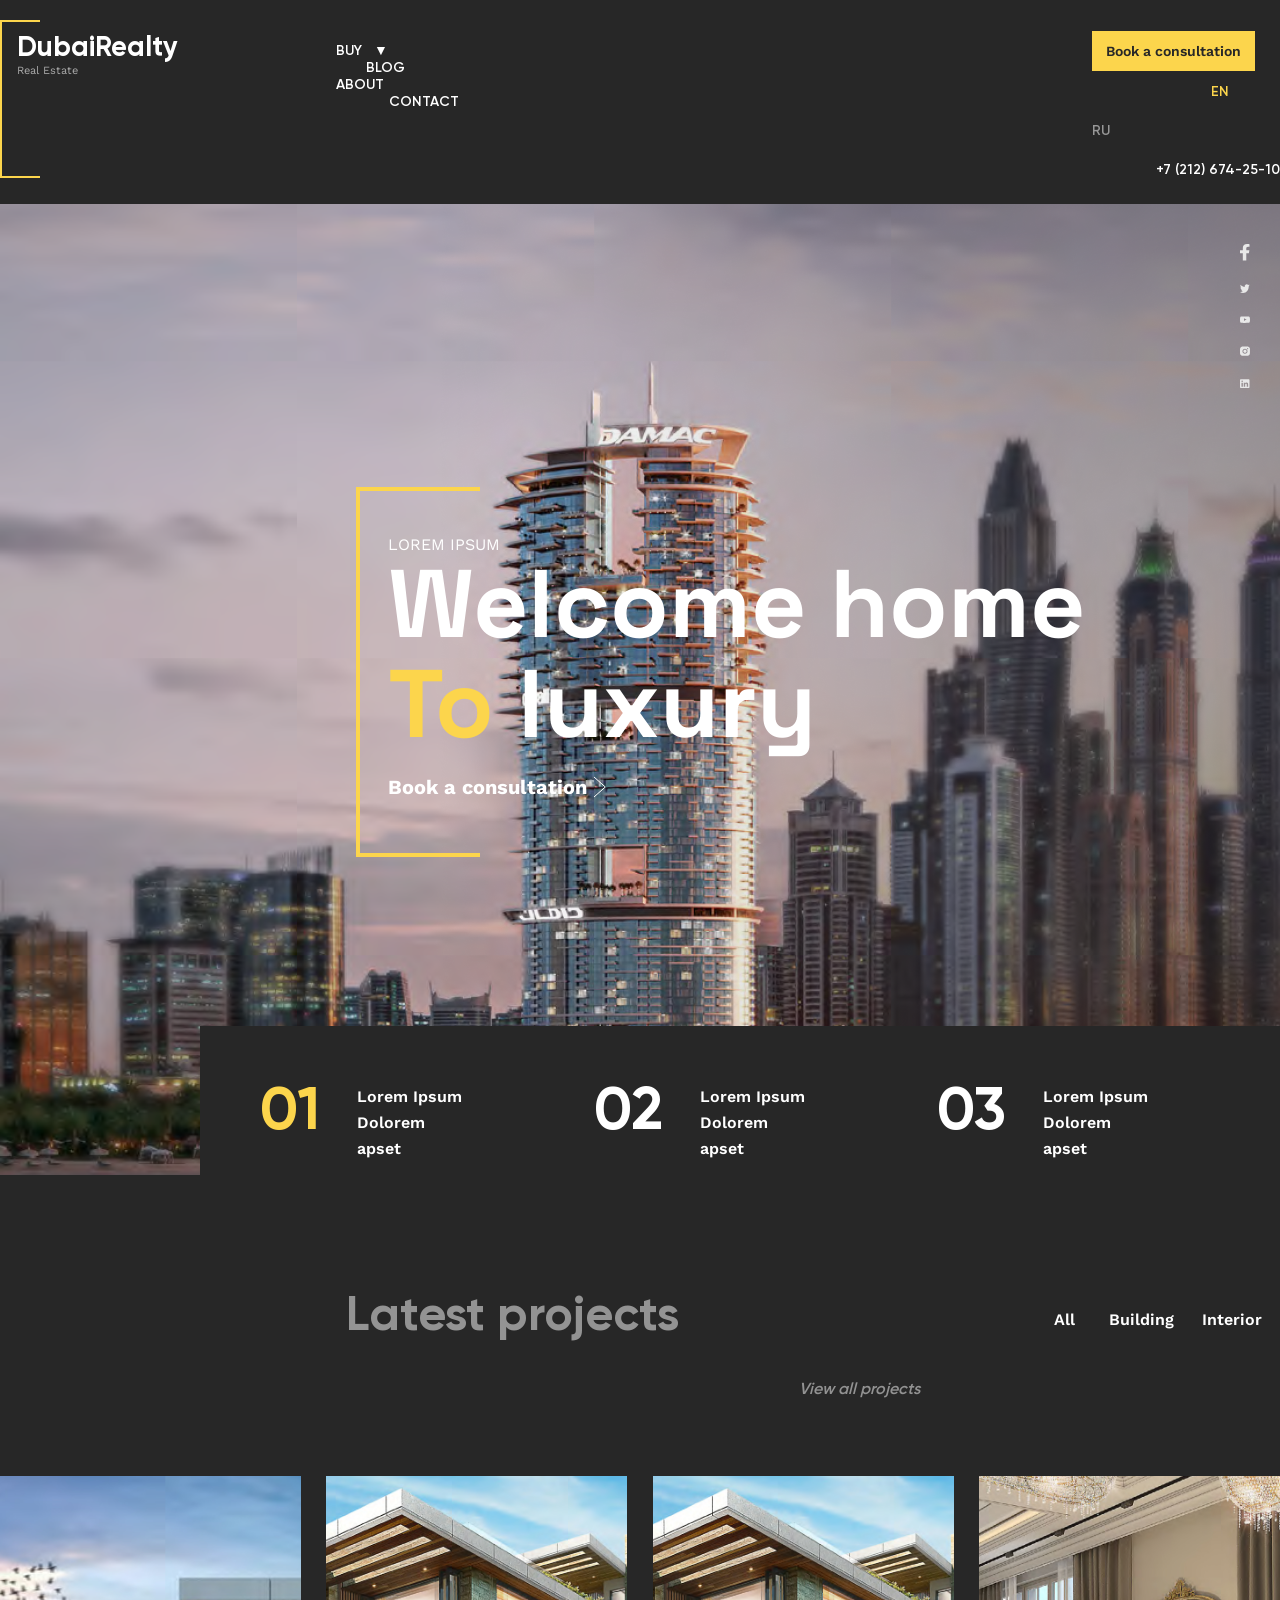
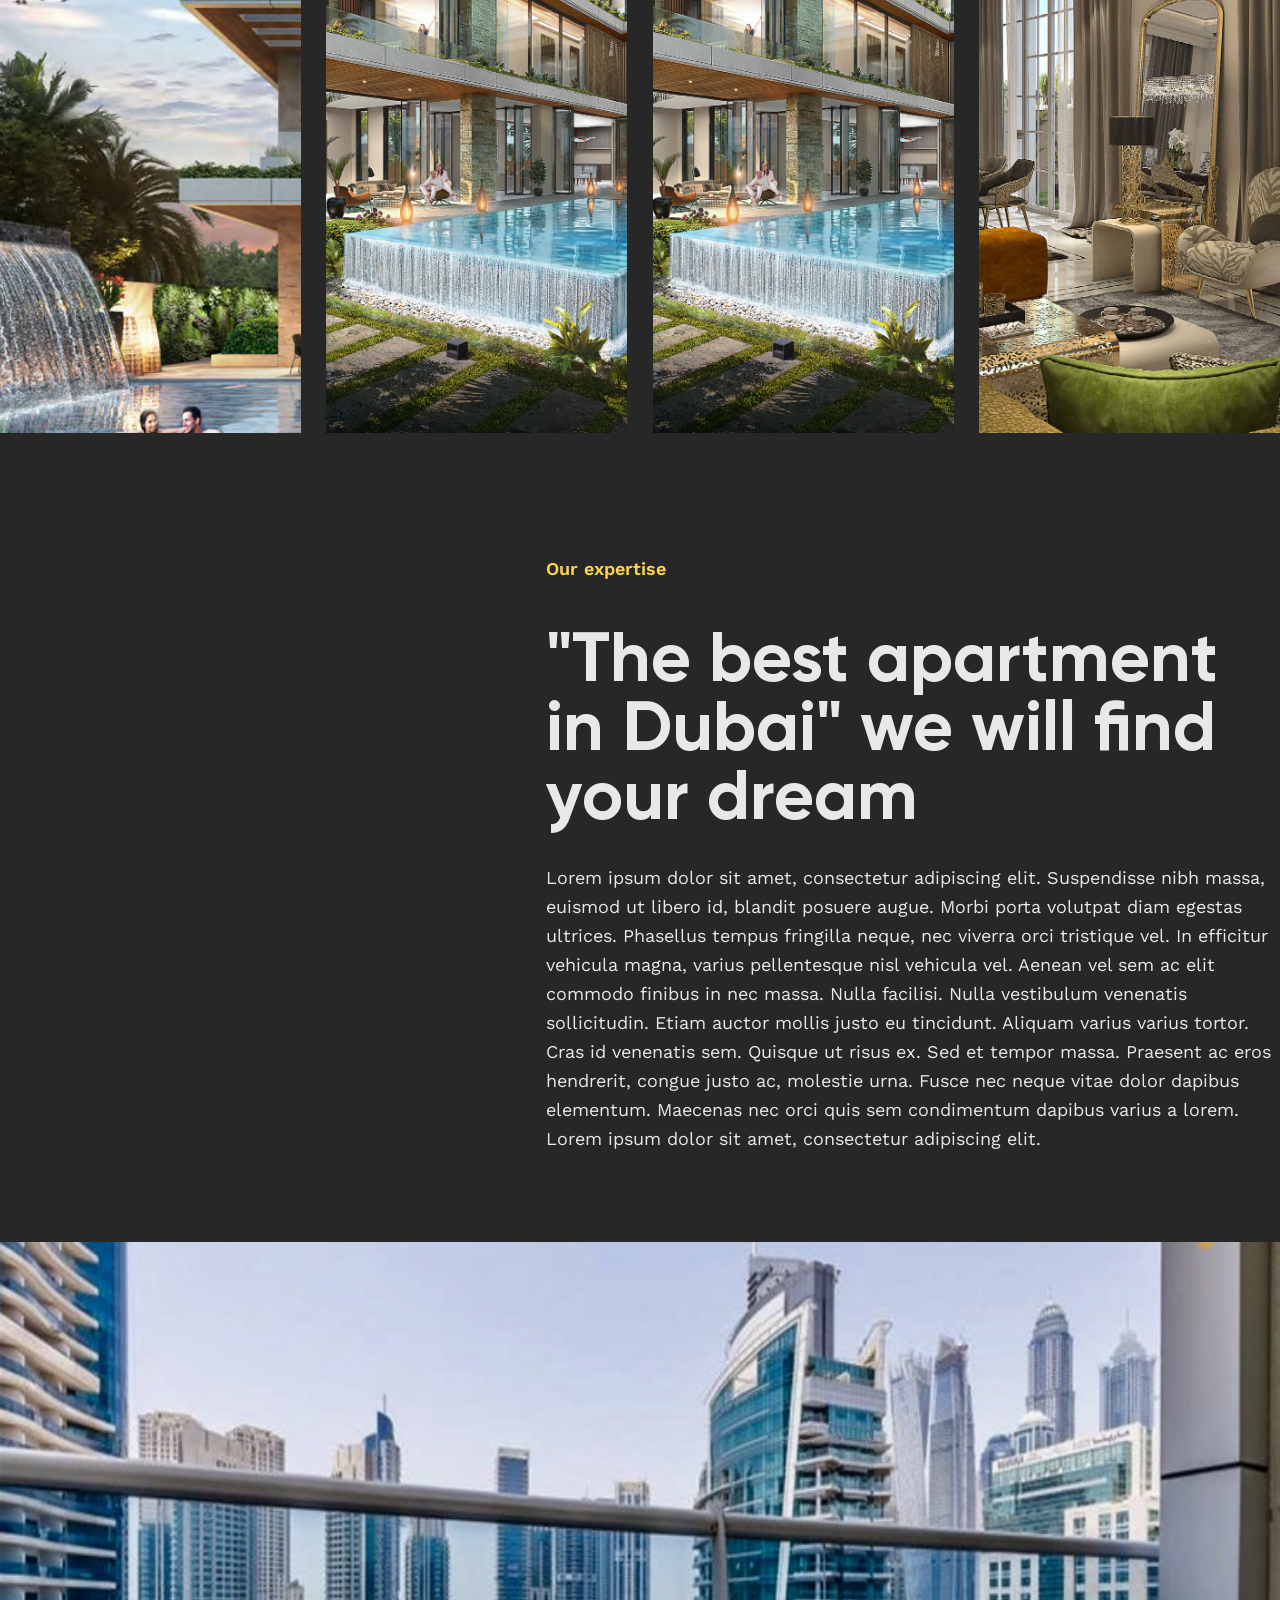
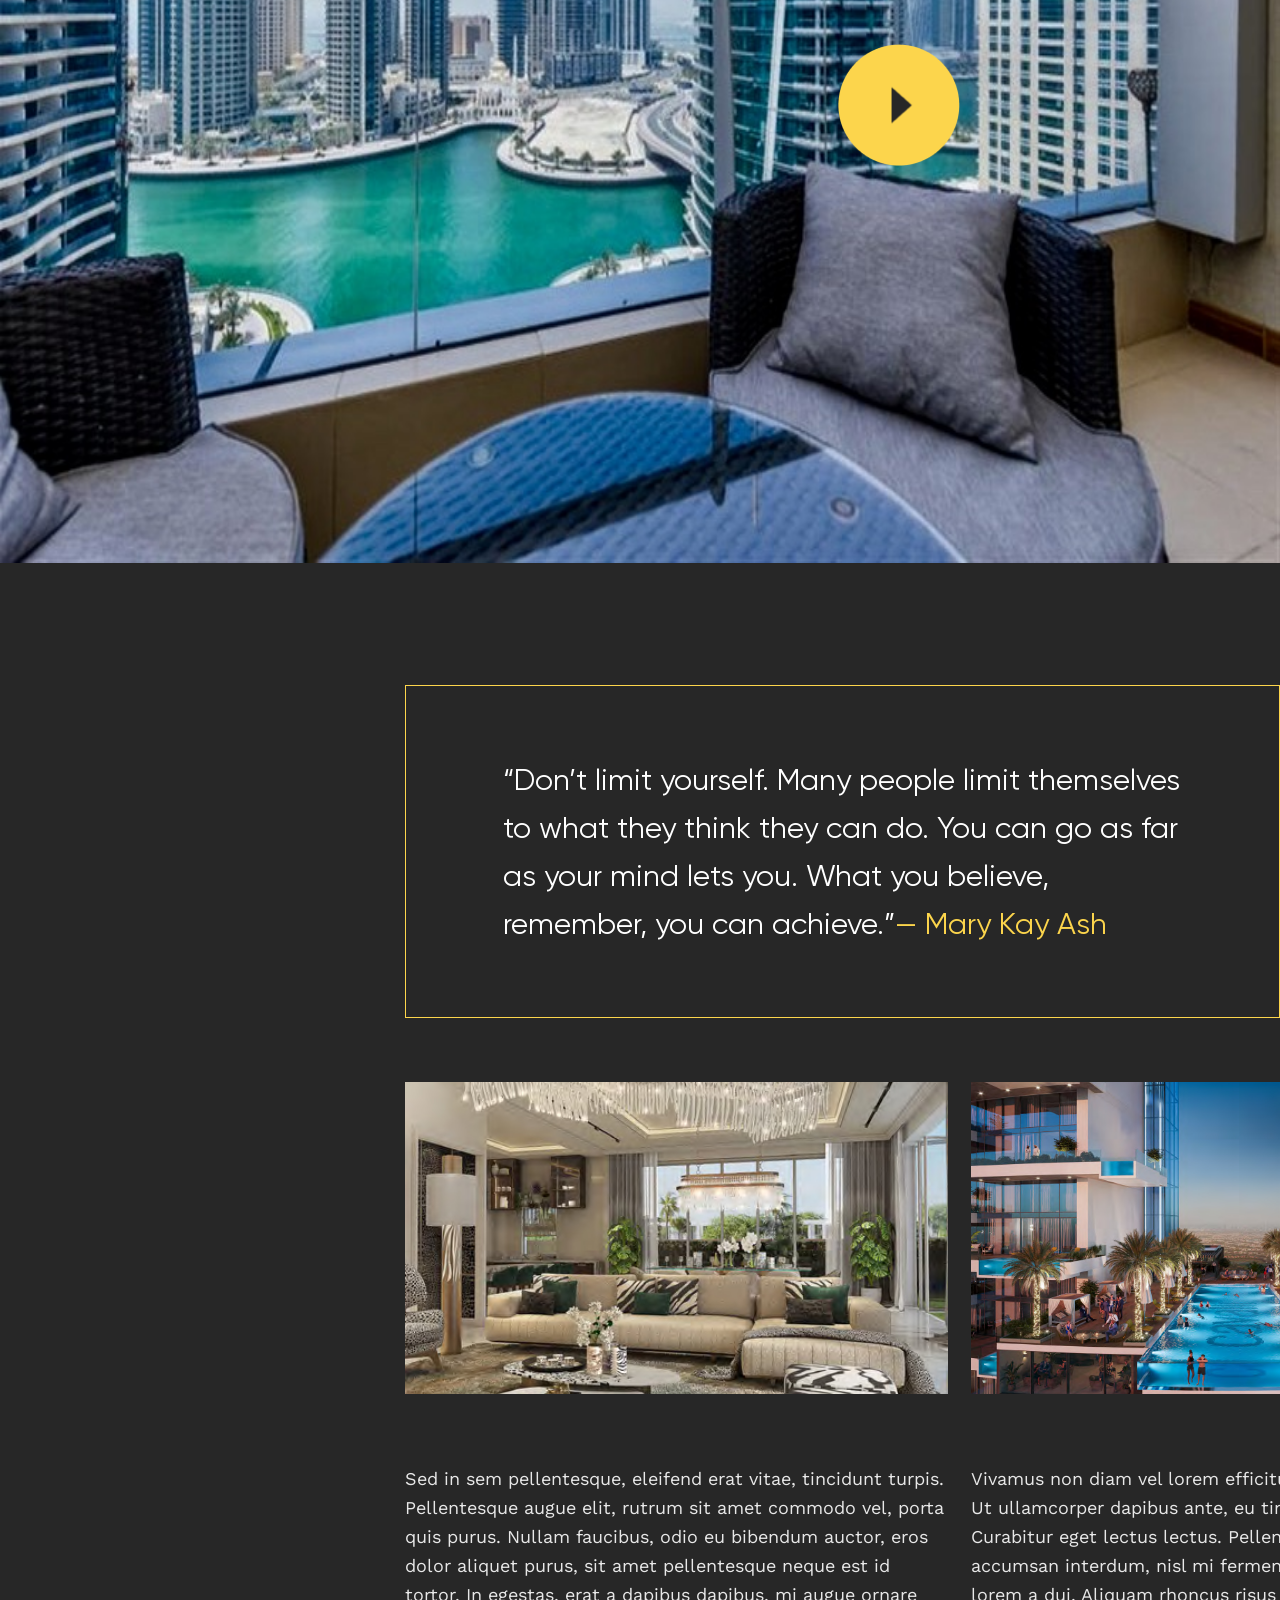
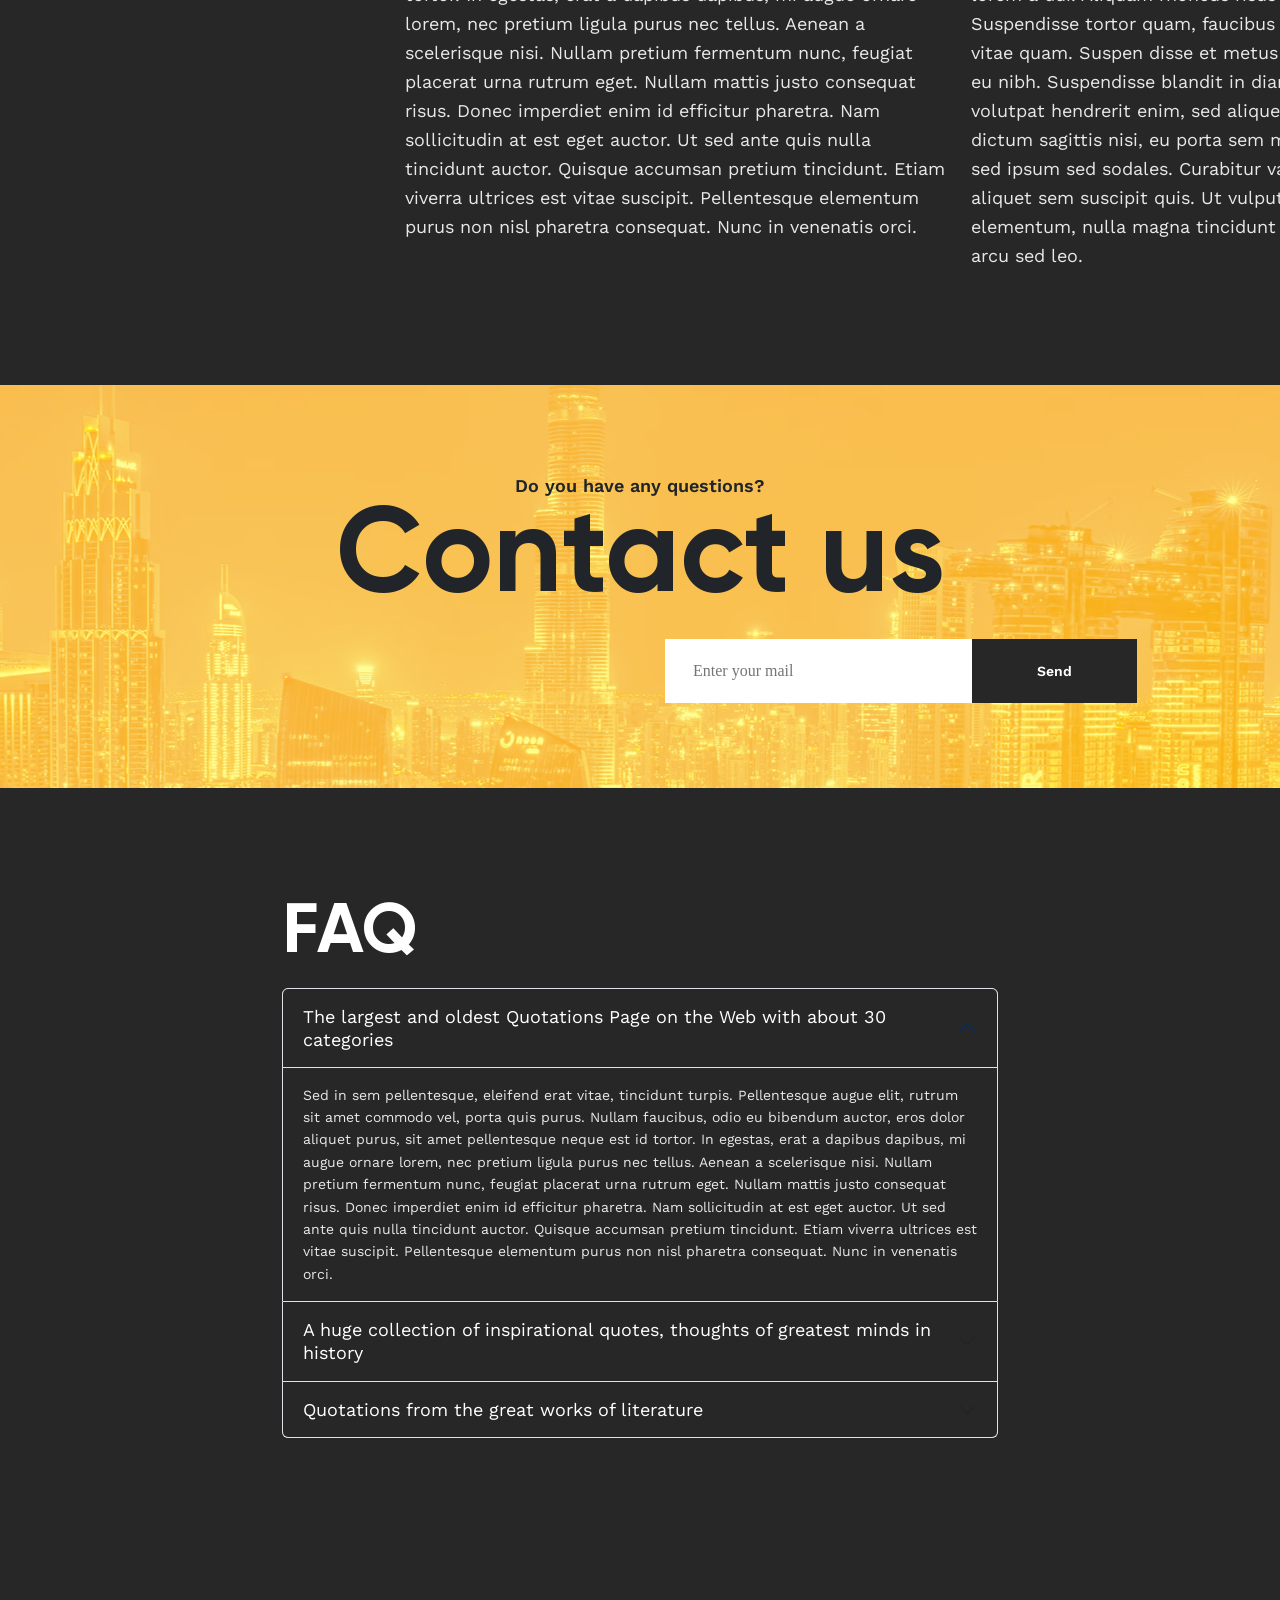
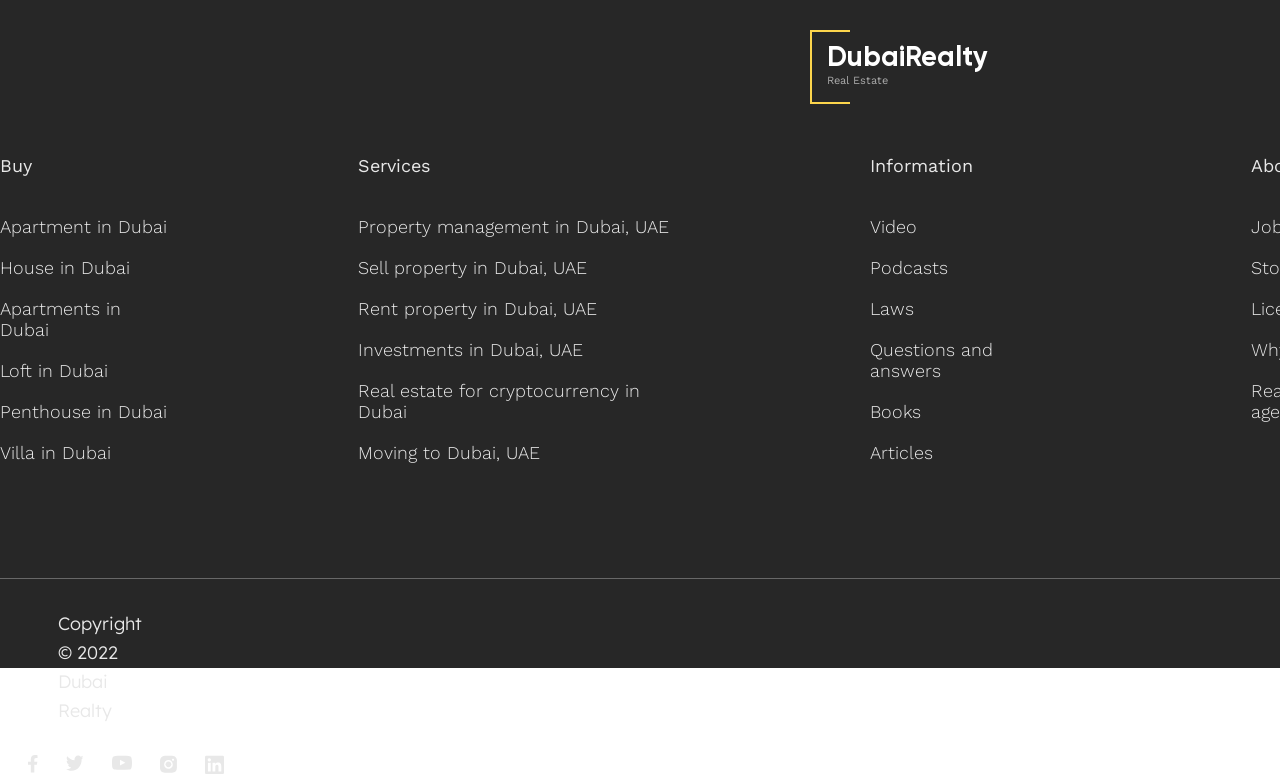
<file: index.html>
<!DOCTYPE html>
<html lang="en">
<head>
    <meta charset="UTF-8">
    <meta http-equiv="X-UA-Compatible" content="IE=edge">
    <meta name="viewport" content="width=device-width, initial-scale=1.0">
    <title>Dubai</title>
    <link href="https://cdn.jsdelivr.net/npm/bootstrap@5.3.0-alpha3/dist/css/bootstrap.min.css" rel="stylesheet" integrity="sha384-KK94CHFLLe+nY2dmCWGMq91rCGa5gtU4mk92HdvYe+M/SXH301p5ILy+dN9+nJOZ" crossorigin="anonymous">
    <link rel="preconnect" href="https://fonts.googleapis.com">
    <link rel="preconnect" href="https://fonts.gstatic.com" crossorigin>
    <link href="https://fonts.googleapis.com/css2?family=Lexend:wght@300&family=Roboto:wght@400;700&family=Space+Grotesk:wght@700&family=Work+Sans:wght@300;400;500;600;700&display=swap" rel="stylesheet">
    <link rel="preconnect" href="https://fonts.googleapis.com">
    <link rel="preconnect" href="https://fonts.gstatic.com" crossorigin>
    <link href="https://fonts.googleapis.com/css2?family=Lexend:wght@300&display=swap" rel="stylesheet">
    <link rel="stylesheet" href="./fonts/fonts.css">
    <link rel="stylesheet" href="./css/settings.css">
    <link rel="stylesheet" href="./css/top-end.css">
    <link rel="stylesheet" href="./css/page1.css">
</head>
<body>
    
    <div class="wrapper">

        <header class="center head">
            <div class="logo">
                <div class="logo-text">
                    <span>DubaiRealty</span>
                    <p>Real Estate</p>
                </div>
            </div>
            <div class="menu">
                <ul>
                    <li>
                        <select class="select-sort-mobile">
                            <option hidden selected="selected" class="select1">buy &nbsp;
                                <span>&#9660;</span>
                            </option>
                            <option value="https://example.com/?brand=1" class="select2">Category number one</option>
                            <option value="https://example.com/?brand=1" class="select2">Apartments in Dubai</option>
                            <option value="https://example.com/?brand=1" class="select2">Category number twenty five</option>
                        </select>
                    </li>
                    <li><a href="#" target="_blank">blog</a></li>
                    <li><a href="#" target="_blank">about</a></li>
                    <li><a href="./page 2/page2.html" target="_blank">contact</a></li>
                </ul>
            </div>

            <div class="left-part">
                <div class="btn-book">
                    <a href="#">Book a consultation</a>
                </div>
                <div class="text-part">
                    <p>en</p>
                    <span>ru</span>
                    <a href="callto:+7 (212) 674-25-10">+7 (212) 674-25-10</a>
                </div>
            </div>
        </header>


        <section>
            <div class="main center">
                <div class="social-icons">
                    <a href="#"><img src="./img/item1.svg" alt="item1"></a>
                    <a href="#"><img src="./img/item2.svg" alt="item2"></a>
                    <a href="#"><img src="./img/item3.svg" alt="item3"></a>
                    <a href="#"><img src="./img/item4.svg" alt="item4"></a>
                    <a href="#"><img src="./img/item5.svg" alt="item5"></a>
                </div>

                <div class="leader">
                    <div class="leader-bord">
                        <div class="leader-inc">
                            <span>Lorem ipsum</span>
                            <h1>Welcome home <span>To</span> luxury</h1>
                            <a href="#">Book a consultation<span class="pointer"><img src="./img/pointer.svg"></span></a>
                        </div>
                    </div>
                </div>

                <div class="bottom-part">
                    <div class="bottom-01">01</div>
                    <p>Lorem Ipsum
                        Dolorem apset</p>
                    <span>02</span>
                    <p>Lorem Ipsum
                        Dolorem apset</p>
                    <span>03</span>
                    <p>Lorem Ipsum
                        Dolorem apset</p>
                </div>
            </div>
        </section>


        <section class="projects center">
            <h4>Latest projects</h4>
            <ul>
                <li><a href="#">All</a></li>
                <li><a href="#">Building</a></li>
                <li><a href="#">Interior</a></li>
            </ul>
            <p>View all projects</p>

            <div class="show-projects">
                <div>
                    <img src="./img/1.jpg" alt="1">

                    <div class="unvisible-part hide-part">
                        <h5>Villas</h5>
                        <a href="#">See project<span class="pointer2">&gt;</span></a>
                    </div>
                </div>

                <div>
                    <img src="./img/3.jpg" alt="3">
                    
                    <div class="unvisible-part hide-part">
                        <h5>Dubai</h5>
                        <a href="#">See project<span class="pointer2">&gt;</span></a>
                    </div>
                </div>

                <div>
                    <img src="./img/3.jpg" alt="3">
                    
                    <div class="unvisible-part hide-part">
                        <h5>Dubai</h5>
                        <a href="#">See project<span class="pointer2">&gt;</span></a>
                    </div>
                </div>

                <div>
                    <img src="./img/4.jpg" alt="4">
                    
                    <div class="unvisible-part hide-part">
                        <h5>Villas</h5>
                        <a href="#">See project<span class="pointer2">&gt;</span></a>
                    </div>
                </div>
            </div>
        </section>


        <section class="our-expertise center">
            <p>Our expertise</p>
            <h2>"The best apartment in Dubai" we will find your dream</h2>
            <div class="exertise-text">
                Lorem ipsum dolor sit amet, consectetur adipiscing elit.
                 Suspendisse nibh massa, euismod ut libero id, blandit posuere 
                 augue. Morbi porta volutpat diam egestas ultrices. Phasellus 
                 tempus fringilla neque, nec viverra orci tristique vel. In 
                 efficitur vehicula magna, varius pellentesque nisl vehicula 
                 vel. Aenean vel sem ac elit commodo finibus in nec massa. Nulla 
                 facilisi. Nulla vestibulum venenatis sollicitudin. Etiam auctor
                  mollis justo eu tincidunt. Aliquam varius varius tortor. Cras 
                  id venenatis sem. Quisque ut risus ex. Sed et tempor massa. 
                  Praesent ac eros hendrerit, congue justo ac, molestie urna. 
                  Fusce nec neque vitae dolor dapibus elementum. Maecenas nec 
                  orci quis sem condimentum dapibus varius a lorem. Lorem ipsum 
                  dolor sit amet, consectetur adipiscing elit.
            </div>
        </section>


        <section class="video center">
            <img src="./img/img.png" alt="img">
            <div class="play"><a href="https://www.youtube.com/watch?v=AydOGMIogQo&ab_channel=ProvidentRealEstate"><img src="./img/play.png" alt="play"></a></div>
        </section>

        <section class="quote">
            <p>“Don’t limit yourself. Many people limit themselves
                 to what they think they can do. You can go as far as your 
                 mind lets you. What you believe, remember, you can achieve.”<span>— Mary Kay Ash</span> </p>
        </section>

        <section class="discribe">
            <div class="discr-1"><img src="./img/discr1.jpg" alt="discr1"></div>
            <div class="discr-2"><img src="./img/discr2.jpg" alt="discr2"></div>
            <div class="discr-3">
                <p>Sed in sem pellentesque, eleifend erat vitae, tincidunt turpis. 
                    Pellentesque augue elit, rutrum sit amet commodo vel, porta quis 
                    purus. Nullam faucibus, odio eu bibendum auctor, eros dolor aliquet 
                    purus, sit amet pellentesque neque est id tortor. In egestas, erat a 
                    dapibus dapibus, mi augue ornare lorem, nec pretium ligula purus nec 
                    tellus. Aenean a scelerisque nisi. Nullam pretium fermentum nunc, 
                    feugiat placerat urna rutrum eget. Nullam mattis justo consequat risus. 
                    Donec imperdiet enim id efficitur pharetra. Nam sollicitudin at est eget 
                    auctor. Ut sed ante quis nulla tincidunt auctor. Quisque accumsan pretium 
                    tincidunt. Etiam viverra ultrices est vitae suscipit. Pellentesque 
                    elementum purus non nisl pharetra consequat. Nunc in venenatis orci.</p>
            </div>
            <div class="discr-3">
                <p>Vivamus non diam vel lorem efficitur mattis in gravida ante. Ut ullamcorper 
                    dapibus ante, eu tincidunt orci feugiat vel. Curabitur eget lectus lectus. 
                    Pellentesque malesuada, felis at accumsan interdum, nisl mi fermentum est, 
                    eu suscipit dui lorem a dui. Aliquam rhoncus risus in leo vestibulum 
                    efficitur. Suspendisse tortor quam, faucibus a lacinia a, bibendum vitae 
                    quam. Suspen disse et metus et orci rutrum dictum eu eu nibh. Suspendisse 
                    blandit in diam in rhoncus. Nam volutpat hendrerit enim, sed aliquet quam 
                    gravida at. Nullam dictum sagittis nisi, eu porta sem mollis eu. Nulla 
                    faucibus sed ipsum sed sodales. Curabitur varius iaculis felis, in aliquet 
                    sem suscipit quis. Ut vulputate, magna ac bibendum elementum, nulla magna 
                    tincidunt urna, a venenatis dolor arcu sed leo.</p>
            </div>
        </section>

        <section class="contact-us center">
            <div class="contact-center">
                <p>Do you have any questions?</p>
                <h2>Contact us</h2>
                <div class="email">
                    <input type="email" placeholder="Enter your mail" name="email">
                    <button type="submit">Send</button>
                </div>
            </div>
        </section>


        <section class="faq">
            <h3>FAQ</h3>
            <div class="accordion" id="accordionExample">
                <div class="accordion-item">
                  <h2 class="accordion-header">
                    <button class="accordion-button" type="button" data-bs-toggle="collapse" data-bs-target="#collapseOne" aria-expanded="true" aria-controls="collapseOne">
                      <h6>The largest and oldest Quotations Page on the Web with about 30 categories</h6>
                    </button>
                  </h2>
                  <div id="collapseOne" class="accordion-collapse collapse show" data-bs-parent="#accordionExample">
                    <div class="accordion-body">
                      <strong>Sed in sem pellentesque, eleifend erat vitae, tincidunt turpis. Pellentesque augue elit, rutrum sit amet commodo vel, porta quis purus. Nullam faucibus, odio eu bibendum auctor, eros dolor aliquet purus, sit amet pellentesque neque est id tortor. In egestas, erat a dapibus dapibus, mi augue ornare lorem, nec pretium ligula purus nec tellus. Aenean a scelerisque nisi. Nullam pretium fermentum nunc, feugiat placerat urna rutrum eget. Nullam mattis justo consequat risus. Donec imperdiet enim id efficitur pharetra. Nam sollicitudin at est eget auctor. Ut sed ante quis nulla tincidunt auctor. Quisque accumsan pretium tincidunt. Etiam viverra ultrices est vitae suscipit. Pellentesque elementum purus non nisl pharetra consequat. Nunc in venenatis orci.</strong>
                    </div>
                  </div>
                </div>
                <div class="accordion-item">
                  <h2 class="accordion-header">
                    <button class="accordion-button collapsed" type="button" data-bs-toggle="collapse" data-bs-target="#collapseTwo" aria-expanded="false" aria-controls="collapseTwo">
                        <h6>A huge collection of inspirational quotes, thoughts of greatest minds in history</h6>
                    </button>
                  </h2>
                  <div id="collapseTwo" class="accordion-collapse collapse" data-bs-parent="#accordionExample">
                    <div class="accordion-body">
                      <strong>Sed in sem pellentesque, eleifend erat vitae, tincidunt turpis. Pellentesque augue elit, rutrum sit amet commodo vel, porta quis purus. Nullam faucibus, odio eu bibendum auctor, eros dolor aliquet purus, sit amet pellentesque neque est id tortor. In egestas, erat a dapibus dapibus, mi augue ornare lorem, nec pretium ligula purus nec tellus. Aenean a scelerisque nisi. Nullam pretium fermentum nunc, feugiat placerat urna rutrum eget. Nullam mattis justo consequat risus. Donec imperdiet enim id efficitur pharetra. Nam sollicitudin at est eget auctor. Ut sed ante quis nulla tincidunt auctor. Quisque accumsan pretium tincidunt. Etiam viverra ultrices est vitae suscipit. Pellentesque elementum purus non nisl pharetra consequat. Nunc in venenatis orci.</strong>
                    </div>
                  </div>
                </div>
                <div class="accordion-item">
                  <h2 class="accordion-header">
                    <button class="accordion-button collapsed" type="button" data-bs-toggle="collapse" data-bs-target="#collapseThree" aria-expanded="false" aria-controls="collapseThree">
                      <h6>Quotations from the great works of literature</h6>
                    </button>
                  </h2>
                  <div id="collapseThree" class="accordion-collapse collapse" data-bs-parent="#accordionExample">
                    <div class="accordion-body">
                      <strong>Sed in sem pellentesque, eleifend erat vitae, tincidunt turpis. Pellentesque augue elit, rutrum sit amet commodo vel, porta quis purus. Nullam faucibus, odio eu bibendum auctor, eros dolor aliquet purus, sit amet pellentesque neque est id tortor. In egestas, erat a dapibus dapibus, mi augue ornare lorem, nec pretium ligula purus nec tellus. Aenean a scelerisque nisi. Nullam pretium fermentum nunc, feugiat placerat urna rutrum eget. Nullam mattis justo consequat risus. Donec imperdiet enim id efficitur pharetra. Nam sollicitudin at est eget auctor. Ut sed ante quis nulla tincidunt auctor. Quisque accumsan pretium tincidunt. Etiam viverra ultrices est vitae suscipit. Pellentesque elementum purus non nisl pharetra consequat. Nunc in venenatis orci.</strong>
                    </div>
                  </div>
                </div>
              </div>
        </section>


        <section class="foot">
            <footer>
                <div class="logo center">
                    <div class="logo-text">
                        <span>DubaiRealty</span>
                        <p>Real Estate</p>
                    </div>
                </div>
                <div class="links center">
                    <div>
                        <p>Buy</p>
                        <ul>
                            <li><a href="#">Apartment in Dubai</a></li>
                            <li><a href="#">House in Dubai</a></li>
                            <li><a href="#">Apartments in Dubai</a></li>
                            <li><a href="#">Loft in Dubai</a></li>
                            <li><a href="#">Penthouse in Dubai</a></li>
                            <li><a href="#">Villa in Dubai</a></li>
                        </ul>
                    </div>

                    <div>
                        <p>Services</p>
                        <ul>
                            <li><a href="#">Property management in Dubai, UAE</a></li>
                            <li><a href="#">Sell ​​property in Dubai, UAE</a></li>
                            <li><a href="#">Rent property in Dubai, UAE</a></li>
                            <li><a href="#">Investments in Dubai, UAE</a></li>
                            <li><a href="#">Real estate for cryptocurrency in Dubai</a></li>
                            <li><a href="#">Moving to Dubai, UAE</a></li>
                        </ul>
                    </div>

                    <div>
                        <p>Information</p>
                        <ul>
                            <li><a href="#">Video</a></li>
                            <li><a href="#">Podcasts</a></li>
                            <li><a href="#">Laws</a></li>
                            <li><a href="#">Questions and answers</a></li>
                            <li><a href="#">Books</a></li>
                            <li><a href="#">Articles</a></li>
                        </ul>
                    </div>

                    <div>
                        <p>About company</p>
                        <ul>
                            <li><a href="#">Jobs</a></li>
                            <li><a href="#">Story</a></li>
                            <li><a href="#">Licenses</a></li>
                            <li><a href="#">Why are we</a></li>
                            <li><a href="#">Real estate agency</a></li>
                        </ul>
                    </div>

                    <div>
                        <p>Contact</p>
                        <ul>
                            <li><a href="https://www.google.com/maps/place/%D0%94%D1%83%D0%B1%D0%B0%D0%B9+-+%D0%9E%D0%B1%D1%8A%D0%B5%D0%B4%D0%B8%D0%BD%D0%B5%D0%BD%D0%BD%D1%8B%D0%B5+%D0%90%D1%80%D0%B0%D0%B1%D1%81%D0%BA%D0%B8%D0%B5+%D0%AD%D0%BC%D0%B8%D1%80%D0%B0%D1%82%D1%8B/@25.0749172,54.6530973,10z/data=!3m1!4b1!4m10!1m2!2m1!1s964+Worthington+Drive+Dubai!3m6!1s0x3e5f43496ad9c645:0xbde66e5084295162!8m2!3d25.2048493!4d55.2707828!15sChs5NjQgV29ydGhpbmd0b24gRHJpdmUgRHViYWkiA4gBAZIBCGxvY2FsaXR54AEA!16zL20vMDFmMDhy" target="_blank">964 Worthington Drive Dubai, UAE</a></li>
                            <li><a href="mailto:#" target="_blank">dubairealty@mail.com</a></li>
                        </ul>
                            <div class="btn-book">
                                <a href="#">Book a consultation</a>
                            </div>
                    </div>
                </div>

                <div class="foot-last">
                    <p>Copyright &copy; 2022 Dubai Realty</p>
                    <ul>
                        <li><a href="#"><img src="./img/item1.svg" alt="item1"></a></li>
                        <li><a href="#"><img src="./img/item2.svg" alt="item2"></a></li>
                        <li><a href="#"><img src="./img/item3.svg" alt="item3"></a></li>
                        <li><a href="#"><img src="./img/item4.svg" alt="item4"></a></li>
                        <li><a href="#"><img src="./img/item5.svg" alt="item5"></a></li>
                    </ul>
                </div>
            </footer>
        </section>
        

        <script src="https://cdn.jsdelivr.net/npm/@popperjs/core@2.11.7/dist/umd/popper.min.js" integrity="sha384-zYPOMqeu1DAVkHiLqWBUTcbYfZ8osu1Nd6Z89ify25QV9guujx43ITvfi12/QExE" crossorigin="anonymous"></script>
        <script src="https://cdn.jsdelivr.net/npm/bootstrap@5.3.0-alpha3/dist/js/bootstrap.min.js" integrity="sha384-Y4oOpwW3duJdCWv5ly8SCFYWqFDsfob/3GkgExXKV4idmbt98QcxXYs9UoXAB7BZ" crossorigin="anonymous"></script>

</body>
</html>
</file>
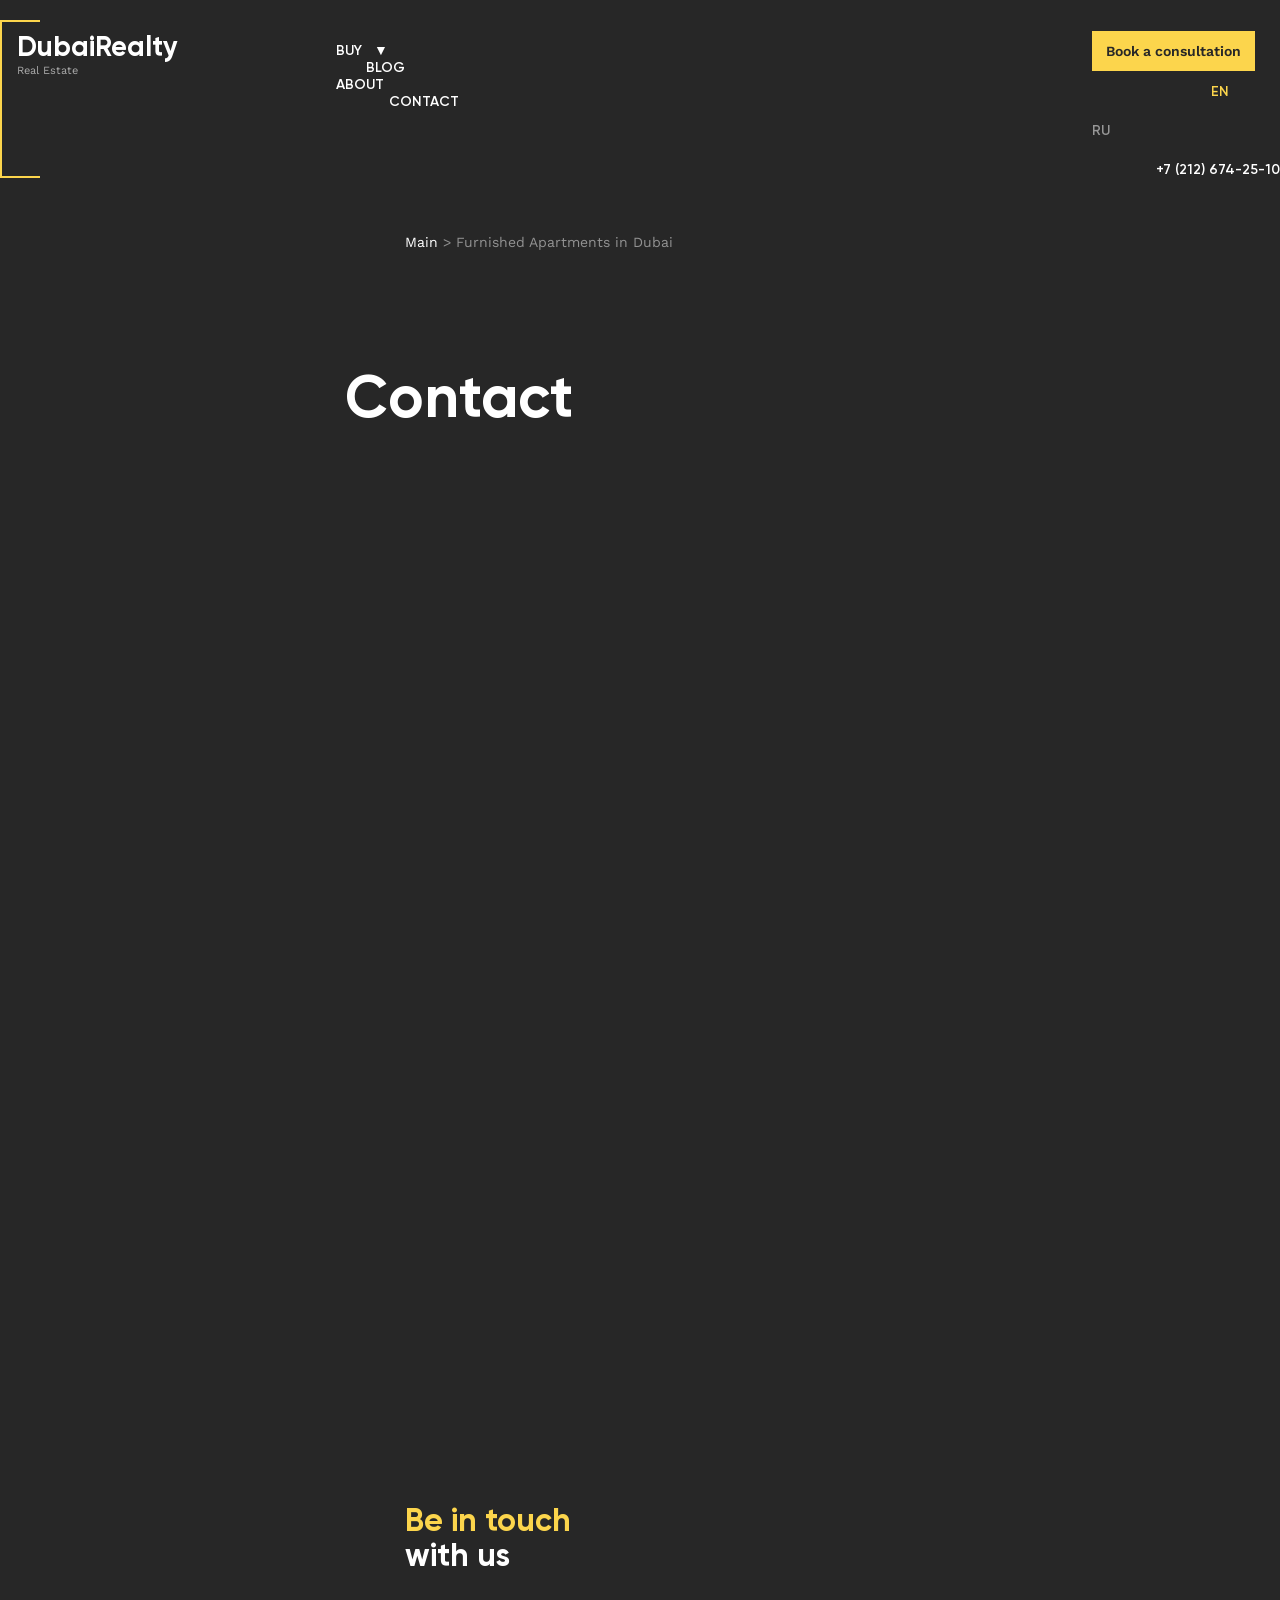
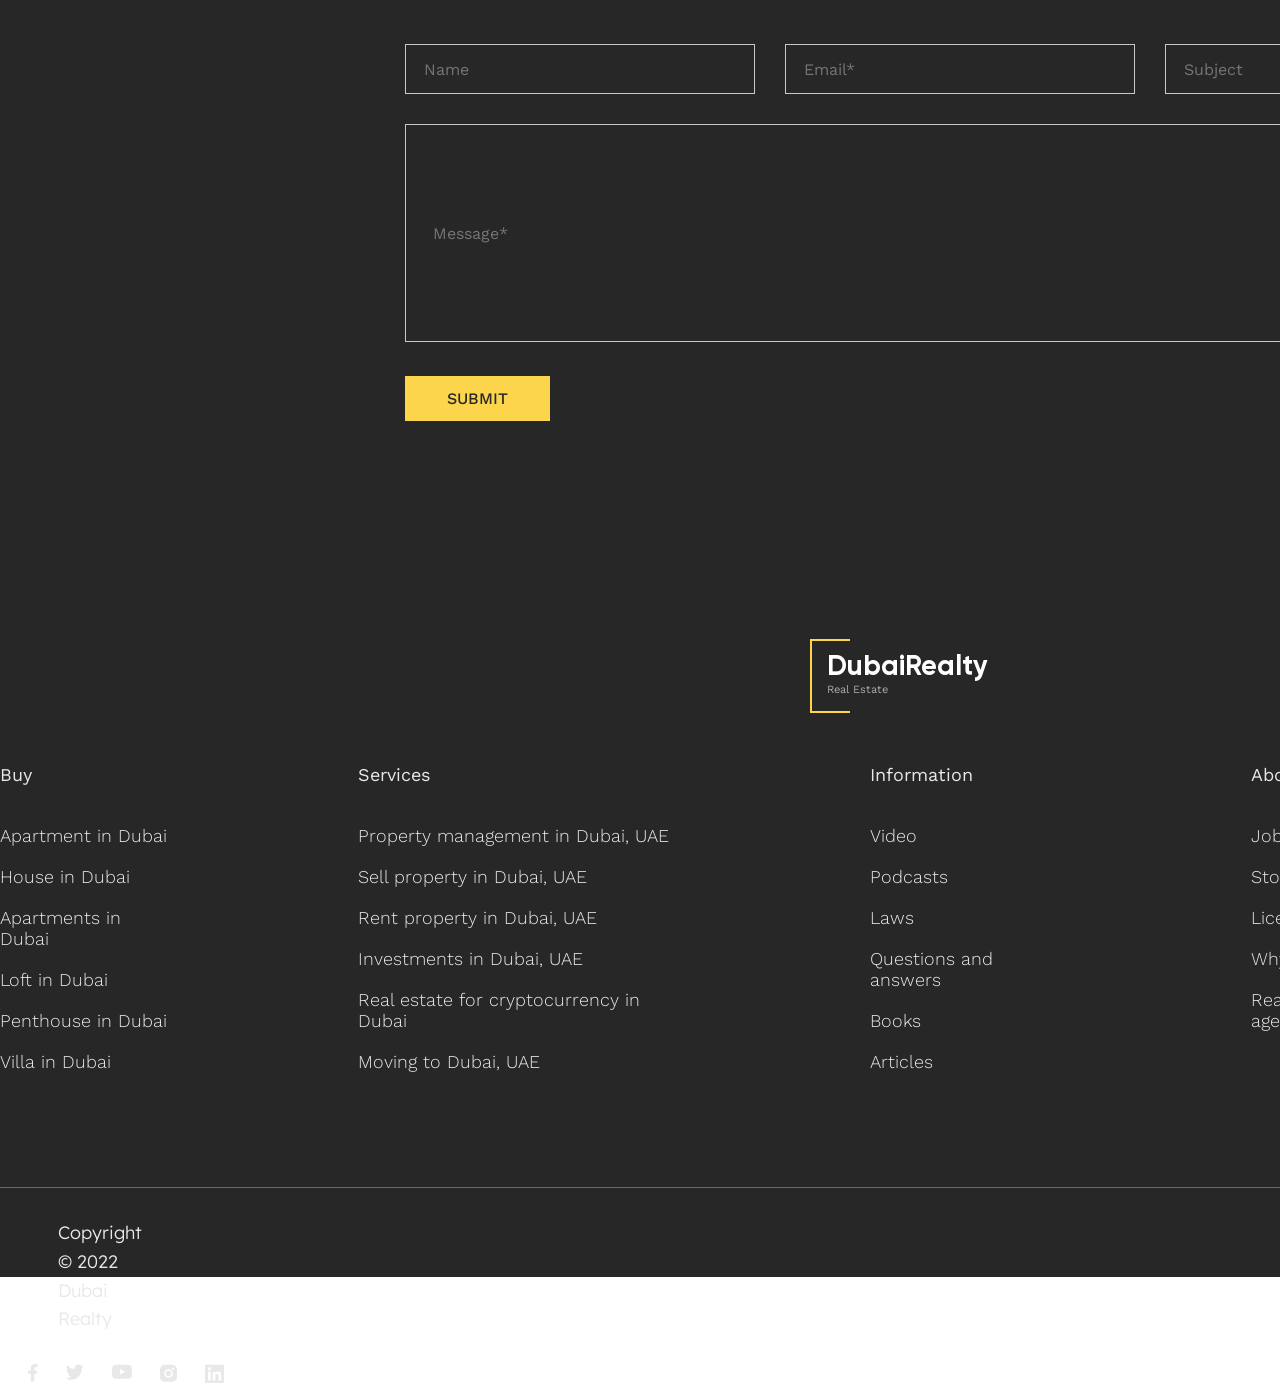
<file: page2.html>
<!DOCTYPE html>
<html lang="en">
<head>
    <meta charset="UTF-8">
    <meta http-equiv="X-UA-Compatible" content="IE=edge">
    <meta name="viewport" content="width=device-width, initial-scale=1.0">
    <title>Contact</title>
    <link href="https://cdn.jsdelivr.net/npm/bootstrap@5.3.0-alpha3/dist/css/bootstrap.min.css" rel="stylesheet" integrity="sha384-KK94CHFLLe+nY2dmCWGMq91rCGa5gtU4mk92HdvYe+M/SXH301p5ILy+dN9+nJOZ" crossorigin="anonymous">
    <link rel="preconnect" href="https://fonts.googleapis.com">
    <link rel="preconnect" href="https://fonts.gstatic.com" crossorigin>
    <link href="https://fonts.googleapis.com/css2?family=Lexend:wght@300&family=Roboto:wght@400;700&family=Space+Grotesk:wght@700&family=Work+Sans:wght@300;400;500;600;700&display=swap" rel="stylesheet">
    <link rel="preconnect" href="https://fonts.googleapis.com">
    <link rel="preconnect" href="https://fonts.gstatic.com" crossorigin>
    <link href="https://fonts.googleapis.com/css2?family=Lexend:wght@300&display=swap" rel="stylesheet">
    <link rel="stylesheet" href="./fonts/fonts.css">
    <link rel="stylesheet" href="./css/settings.css">
    <link rel="stylesheet" href="./css/top-end.css">
    <link rel="stylesheet" href="./css/page2.css">
</head>
<body>
    <div class="wrapper">

        <header class="center head">
            <div class="logo">
                <div class="logo-text">
                    <span>DubaiRealty</span>
                    <p>Real Estate</p>
                </div>
            </div>
            <div class="menu">
                <ul>
                    <li>
                        <select class="select-sort-mobile">
                            <option hidden selected="selected" class="select1">buy &nbsp;
                                <span>&#9660;</span>
                            </option>
                            <option value="https://example.com/?brand=1" class="select2">Category number one</option>
                            <option value="https://example.com/?brand=1" class="select2">Apartments in Dubai</option>
                            <option value="https://example.com/?brand=1" class="select2">Category number twenty five</option>
                        </select>
                    </li>
                    <li><a href="#" target="_blank">blog</a></li>
                    <li><a href="#" target="_blank">about</a></li>
                    <li><a href="page2.html" target="_blank">contact</a></li>
                </ul>
            </div>

            <div class="left-part">
                <div class="btn-book">
                    <a href="#">Book a consultation</a>
                </div>
                <div class="text-part">
                    <p>en</p>
                    <span>ru</span>
                    <a href="callto:+7 (212) 674-25-10">+7 (212) 674-25-10</a>
                </div>
            </div>
        </header>

        <section class="bread">
            <a href="page1.html" target="_blank">Main </a><span>> Furnished Apartments in Dubai</span>
        </section>


        <section class="main center">
            <h1>Contact</h1>
            <div class="map">
                <iframe src="https://www.google.com/maps/embed?pb=!1m18!1m12!1m3!1d462565.8325279586!2d54.65309728212!3d25.074917224694605!2m3!1f0!2f0!3f0!3m2!1i1024!2i768!4f13.1!3m3!1m2!1s0x3e5f43496ad9c645%3A0xbde66e5084295162!2z0JTRg9Cx0LDQuSAtINCe0LHRitC10LTQuNC90LXQvdC90YvQtSDQkNGA0LDQsdGB0LrQuNC1INCt0LzQuNGA0LDRgtGL!5e0!3m2!1sru!2sby!4v1680637894082!5m2!1sru!2sby" width="600" height="450" style="border:0;" allowfullscreen="" loading="lazy" referrerpolicy="no-referrer-when-downgrade"></iframe>
            </div>
        </section>


        <section class="input-info">
            <h2>Be in touch <span>with us</span></h2>
            <div class="inp">
                <input type="text" placeholder="Name">
                <input type="email" placeholder="Email*" required>
                <input type="text" placeholder="Subject">
                <input type="text" placeholder="Message*" required>
            </div>
            <a href="#">SUBMIT</a>
        </section>

        <section class="foot">
            <footer>
                <div class="logo center">
                    <div class="logo-text">
                        <span>DubaiRealty</span>
                        <p>Real Estate</p>
                    </div>
                </div>
                <div class="links center">
                    <div>
                        <p>Buy</p>
                        <ul>
                            <li><a href="#">Apartment in Dubai</a></li>
                            <li><a href="#">House in Dubai</a></li>
                            <li><a href="#">Apartments in Dubai</a></li>
                            <li><a href="#">Loft in Dubai</a></li>
                            <li><a href="#">Penthouse in Dubai</a></li>
                            <li><a href="#">Villa in Dubai</a></li>
                        </ul>
                    </div>

                    <div>
                        <p>Services</p>
                        <ul>
                            <li><a href="#">Property management in Dubai, UAE</a></li>
                            <li><a href="#">Sell ​​property in Dubai, UAE</a></li>
                            <li><a href="#">Rent property in Dubai, UAE</a></li>
                            <li><a href="#">Investments in Dubai, UAE</a></li>
                            <li><a href="#">Real estate for cryptocurrency in Dubai</a></li>
                            <li><a href="#">Moving to Dubai, UAE</a></li>
                        </ul>
                    </div>

                    <div>
                        <p>Information</p>
                        <ul>
                            <li><a href="#">Video</a></li>
                            <li><a href="#">Podcasts</a></li>
                            <li><a href="#">Laws</a></li>
                            <li><a href="#">Questions and answers</a></li>
                            <li><a href="#">Books</a></li>
                            <li><a href="#">Articles</a></li>
                        </ul>
                    </div>

                    <div>
                        <p>About company</p>
                        <ul>
                            <li><a href="#">Jobs</a></li>
                            <li><a href="#">Story</a></li>
                            <li><a href="#">Licenses</a></li>
                            <li><a href="#">Why are we</a></li>
                            <li><a href="#">Real estate agency</a></li>
                        </ul>
                    </div>

                    <div>
                        <p>Contact</p>
                        <ul>
                            <li><a href="https://www.google.com/maps/place/%D0%94%D1%83%D0%B1%D0%B0%D0%B9+-+%D0%9E%D0%B1%D1%8A%D0%B5%D0%B4%D0%B8%D0%BD%D0%B5%D0%BD%D0%BD%D1%8B%D0%B5+%D0%90%D1%80%D0%B0%D0%B1%D1%81%D0%BA%D0%B8%D0%B5+%D0%AD%D0%BC%D0%B8%D1%80%D0%B0%D1%82%D1%8B/@25.0749172,54.6530973,10z/data=!3m1!4b1!4m10!1m2!2m1!1s964+Worthington+Drive+Dubai!3m6!1s0x3e5f43496ad9c645:0xbde66e5084295162!8m2!3d25.2048493!4d55.2707828!15sChs5NjQgV29ydGhpbmd0b24gRHJpdmUgRHViYWkiA4gBAZIBCGxvY2FsaXR54AEA!16zL20vMDFmMDhy" target="_blank">964 Worthington Drive Dubai, UAE</a></li>
                            <li><a href="mailto:#" target="_blank">dubairealty@mail.com</a></li>
                        </ul>
                            <div class="btn-book">
                                <a href="#">Book a consultation</a>
                            </div>
                    </div>
                </div>

                <div class="foot-last">
                    <p>Copyright &copy; 2022 Dubai Realty</p>
                    <ul>
                        <li><a href="#"><img src="./img/item1.svg" alt="item1"></a></li>
                        <li><a href="#"><img src="./img/item2.svg" alt="item2"></a></li>
                        <li><a href="#"><img src="./img/item3.svg" alt="item3"></a></li>
                        <li><a href="#"><img src="./img/item4.svg" alt="item4"></a></li>
                        <li><a href="#"><img src="./img/item5.svg" alt="item5"></a></li>
                    </ul>
                </div>
            </footer>
        </section>

    </div>
</body>
</html>
</file>
<file: fonts/fonts.css>
@font-face{
    font-family: 'Gilroy Bold';
    font-weight: 700;
    font-style: normal;
    src: local('Gilroy Bold'), url(./Gilroy-Bold.woff);
}

@font-face{
    font-family: 'Gilroy Medium';
    font-weight: 500;
    font-style: normal;
    src: local('Gilroy Medium'), url(./Gilroy-Medium.woff);
}

@font-face{
    font-family: 'Gilroy Regular';
    font-weight: normal;
    font-style: normal;
    src: local('Gilroy Regular'), url(./Gilroy-Regular.woff);
}

@font-face{
    font-family: 'Gilroy SemiBold';
    font-weight: 600;
    font-style: normal;
    src: local('Gilroy SemiBold'), url(./Gilroy-SemiBold.woff);
}

@font-face{
    font-family: 'Gilroy SemiBoldItalic';
    font-weight: 700;
    font-style: italic;
    src: local('Gilroy SemiBoldItalic'), url(./Gilroy-SemiBoldItalic.woff);
}
</file>
<file: css/settings.css>
html, body, div, span, applet, object, iframe,
h1, h2, h3, h4, h5, h6, p, blockquote, pre,
a, abbr, acronym, address, big, cite, code,
del, dfn, em, img, ins, kbd, q, s, samp,
small, strike, strong, sub, sup, tt, var,
b, u, i, center,
dl, dt, dd, ol, ul, li,
fieldset, form, label, legend,
table, caption, tbody, tfoot, thead, tr, th, td,
article, aside, canvas, details, embed, 
figure, figcaption, footer, header, hgroup, 
menu, nav, output, ruby, section, summary,
time, mark, audio, video {
	margin: 0;
	padding: 0;
	border: 0;
	font-size: 100%;
	font: inherit;
	vertical-align: baseline;
}
/* HTML5 display-role reset for older browsers */
article, aside, details, figcaption, figure, 
footer, header, hgroup, menu, nav, section {
	display: block;
}
body {
	line-height: 1;
}
ol, ul {
	list-style: none;
}
blockquote, q {
	quotes: none;
}
blockquote:before, blockquote:after,
q:before, q:after {
	content: '';
	content: none;
}
table {
	border-collapse: collapse;
	border-spacing: 0;
}




.wrapper{
    margin: 0 auto;
    max-width: 1920px;
    width: 100%;
	background-color: #272727;
}

.center{
    max-width: 1800px;
    width: 100%;
    margin: 0 auto;
}
</file>
<file: css/top-end.css>
.head{
    padding-top: 20px;
    display: flex;
    flex-direction: row;
    padding-bottom: 26px;
}

.head .logo,
.foot footer .logo{
    border-left: 2px solid #FCD54C;
    border-top: 2px solid #FCD54C;
    border-bottom: 2px solid #FCD54C;
    width: 40px;
    color: #fff;
}

.head .logo .logo-text,
.foot footer .logo .logo-text{
    border: 0px red solid;
    width: 169px;
    padding-top: 7px;
    padding-left: 15px;
    padding-bottom: 15px;
}

.head .logo .logo-text span,
.foot footer .logo .logo-text span{
    font-family: 'Gilroy Bold';
    font-size: 28px;
    line-height: 35px;
}

.head .logo .logo-text p,
.foot footer .logo .logo-text p{
    font-family: 'Work Sans';
    font-size: 11px;
    line-height: 13px;
    opacity: 0.6;
}

.head .menu{
    margin-top: 22px;
}

.head .menu ul{
    margin-left: calc(184px - 40px + 152px);
    list-style-type: none;
}

.head .menu ul li{
    float: left;
    text-transform: uppercase;
    font-family: 'Gilroy Semibold';
    font-size: 14px;
    line-height: 17px;
}

.head .menu ul li a{
    color: #fff;
    text-decoration: none;
}

.head .menu ul li:nth-child(2) a:hover,
.head .menu ul li:nth-child(3) a:hover,
.head .menu ul li:nth-child(4) a:hover,
.head .menu ul li:nth-child(1) a:hover{
    color: #FCD54C;
    text-decoration: underline;
    transition: 0.8s;
}

.head .menu ul li:nth-child(2) a{
    margin-left: 30px;
    margin-right: 52px;
}

.head .menu ul li:nth-child(4) a{
    margin-left: 53px;
}

.head .menu ul li:nth-child(1) .select-sort-mobile{
	/* for Firefox */
	-moz-appearance: none;
	/* for Chrome */
	-webkit-appearance: none;
    color: #fff;
    background-color: #272727;
    border: 0;
    font-family: 'Gilroy SemiBold';
    text-transform: uppercase;
    font-size: 14px;
    line-height: 17px;
    width: 100%;
    max-width: 50px;
    outline: none;
}

.head .menu ul li:nth-child(1) .select-sort-mobile::-ms-expand{
	/* IE */
	display: none;
}


/*Разобраться*/

.head .menu ul li:nth-child(1) .select-sort-mobile option:nth-child(2){
    width: 247px;
    height: 36px;
    text-transform: none;
    border: solid 1px #979797;
    font-size: 14px;
    line-height: 17px;
    padding-top: 9px;
    padding-bottom: 10px;
    padding-left: 19px;
}

.head .menu ul li:nth-child(1) .select-sort-mobile option:nth-child(3),
.head .menu ul li:nth-child(1) .select-sort-mobile option:nth-child(4){
    text-transform: none;
    border: solid 1px #979797;
    font-size: 14px;
    line-height: 17px;
    padding-top: 9px;
    padding-bottom: 10px;
    padding-left: 19px;
}

.head .menu ul li:nth-child(1) .select-sort-mobile option:nth-child(2):hover{
    background-color: #FCD54C;
    color: #272727;
}

.head .menu ul li:nth-child(1) .select-sort-mobile .select2:active{
    background-color: #FCD54C;
    color: #272727;
}

.head .menu ul li:nth-child(1) .select-sort-mobile:hover{
    text-decoration: underline;
    color: #FCD54C;
    transition: 0.8s;
}

.head .left-part{
    margin: 0 0 0 633px;
    font-family: 'Gilroy SemiBold';
    font-size: 14px;
    line-height: 17px;
}

.head .left-part .btn-book{
    height: 41px;
    width: 165px;
    float: left;
    padding-top: calc(11px + 12px);
}

.head .left-part .btn-book a,
.foot footer .links div:nth-child(5) .btn-book a{
    background-color: #FCD54C;
    color: #272727;
    text-decoration: none;
    font-family: 'Work Sans';
    font-weight: 600;
    font-size: 14px;
    line-height: 16px;
    padding: 12px 14px;
}

.head .left-part .btn-book a:hover,
.foot footer .links div:nth-child(5) .btn-book a:hover{
    background-color: #272727;
    /* color: #FCD54C; */
    transition: 0.7s;
    color: #FCD54C;
}

.head .left-part .text-part{
    float: right;
}

.head .left-part .text-part p{
    padding-left: 119px;
    color: #FCD54C;
    padding-right: 8px;
    text-transform: uppercase;
    float: left;
    padding-top: 22px;
}

.head .left-part .text-part span{
    color: #979797;
    text-transform: uppercase;
    padding-top: 22px;
    float: right;
    float: left;
    padding-right: 53px;
}

.head .left-part .text-part a{
    float: right;
    color: #fff;
    text-decoration: none;
    padding-top: 22px;
}







.foot{
    padding-top: 70px;
}

.foot footer .logo{
    margin-bottom: 51px;
    margin-left: calc(869px - 59px);
}

.foot footer .links{
    max-width: 1785px;
    display: grid;
    grid-template-columns: 174px 328px 197px 158px 192px;
    column-gap: 184px;
    margin-bottom: 95px;
}

.foot footer .links div:nth-child(1) p,
.foot footer .links div:nth-child(2) p,
.foot footer .links div:nth-child(3) p,
.foot footer .links div:nth-child(4) p,
.foot footer .links div:nth-child(5) p{
    font-family: 'Work Sans';
    font-size: 18px;
    line-height: 21px;
    color: #E8E8E8;
    padding-bottom: 40px;
}

.foot footer .links div:nth-child(1) ul,
.foot footer .links div:nth-child(2) ul,
.foot footer .links div:nth-child(3) ul,
.foot footer .links div:nth-child(4) ul,
.foot footer .links div:nth-child(5) ul{
    list-style-type: none;
    font-weight: 300;
    font-family: 'Work Sans';
}

.foot footer .links div:nth-child(1) li,
.foot footer .links div:nth-child(2) li,
.foot footer .links div:nth-child(3) li,
.foot footer .links div:nth-child(4) li,
.foot footer .links div:nth-child(5) li{
    padding-bottom: 20px;
}

.foot footer .links div:nth-child(1) a,
.foot footer .links div:nth-child(2) a,
.foot footer .links div:nth-child(3) a,
.foot footer .links div:nth-child(4) a,
.foot footer .links div:nth-child(5) a{
    text-decoration: none;
    color: #E8E8E8;
    font-size: 18px;
    line-height: 21px;
}

.foot footer .links div:nth-child(1) a:hover,
.foot footer .links div:nth-child(2) a:hover,
.foot footer .links div:nth-child(3) a:hover,
.foot footer .links div:nth-child(4) a:hover,
.foot footer .links div:nth-child(5) a:hover{
    color: #FCD54C;
    transition: 0.6s;
}

.foot footer .links div:nth-child(5) ul{
    margin-bottom: 78px;
}

.foot footer .links div:nth-child(5) ul li:last-child{
    font-family: 'Gilroy Regular';
    font-size: 18px;
    line-height: 22px;
}


.foot footer .foot-last{
    padding-top: 31px;
    border-top: 1px solid rgba(255, 255, 255, 0.3);
    height: 90px;
}

.foot footer .foot-last p{
    padding-left: 58px;
    color: #E8E8E8;
    font-family: 'Lexend';
    font-weight: 300;
    font-size: 18px;
    line-height: 160%;
    float: left;
    margin-bottom: 30px;
    padding-right: 1310px;
}

.foot footer .foot-last ul{
    padding-top: calc(33px - 31px);
}

.foot footer .foot-last ul li{
    float: left;
    padding-left: 28px;
}
</file>
<file: css/page1.css>
.main{
    background-image: url('/img/Main.png');
    max-height: 971px;
    display: grid;
    grid-template-columns: 1fr 1080px;
    grid-template-rows: 1fr 1fr 1fr;
    margin-bottom: 19px;
}

.main .social-icons{
    grid-column-start: 1;
    grid-column-end: 3;
    justify-self: end;
    display: flex;
    flex-direction: column;
    justify-content:center;
    margin-top: 40px;
    margin-right: 20px;
    margin-bottom: 76px;
    width: 20px;
}

.main .social-icons img:nth-child(1){
    width: 9.5px;
    margin-bottom: 20px;
}

.main .social-icons img:nth-child(2){
    width: 17.4px;
    margin-bottom: 20px;
}

.main .social-icons img:nth-child(3){
    width: 20px;
    margin-bottom: 20px;
}

.main .social-icons img:nth-child(4){
    width: 17px;
    margin-bottom: 20px;
}

.main .social-icons img:nth-child(5){
    width: 19px;
}

.main .leader{
    grid-column-start: 1;
    grid-column-end: 3;
    grid-row-start: 2;
    grid-row-end: 4;
}

.main .leader .leader-bord{
    margin-left: 356px;
    width: 124px;
    border-top: 4px solid #FCD54C;
    border-left: 4px solid #FCD54C;
    border-bottom: 4px solid #FCD54C;
    font-family: 'Work Sans';
    color: #fff;
}

.main .leader .leader-bord .leader-inc{
    margin-top: 44px;
    margin-left: 28px;
    margin-bottom: 51px;
    width: 714px;
    border: 0 solid red;
}

.main .leader .leader-bord .leader-inc span{
   font-size: 16px;
   line-height: 19px;
   text-transform: uppercase;
   padding-bottom: 22px;
}

.main .leader .leader-bord .leader-inc h1{
    font-family: 'Space Grotesk';
    font-size: 96px;
    line-height: 100px;
    font-weight: 700;
    padding-bottom: 22px;
}

.main .leader .leader-bord .leader-inc h1 span{
    font-family: 'Space Grotesk';
    font-size: 96px;
    line-height: 100px;
    font-weight: 700;
    color: #FCD54C;
    text-transform: none;
}

.main .leader .leader-bord .leader-inc a{
    text-decoration: none;
    color: #fff;
    font-size: 20px;
    font-weight: 700;
    line-height: 23px;
}

.main .leader .leader-bord .leader-inc a .pointer{
    padding-left: 6px;
    vertical-align: middle;
}

.main .bottom-part{
    order:1;
    grid-column: 2/3;
    background-color: #272727;
    color: #fff;
    font-family: 'Work Sans';
}

.main .bottom-part .bottom-01{
    font-family: 'Gilroy Bold';
    font-size: 60px;
    line-height: 24px;
    color: #FCD54C;
    padding-top: 71px;
    padding-left: 60px;
    padding-right: 37px;
    float: left;
    padding-bottom: 54px;
}

.main .bottom-part p{
    width: 116px;
    height: 52px;
    font-weight: 600;
    font-size: 16px;
    line-height: 26px;
    float: left;
    margin-top: 58px;
    margin-right: 121px;
}

.main .bottom-part p:last-child{
    float: right;

}

.main .bottom-part span{
    font-family: 'Gilroy Bold';
    font-size: 60px;
    line-height: 24px;
    float: left;
    padding-right: 37px;
    padding-top: 71px;
}



.projects{
    margin-top: 105px;
}

.projects h4{
    font-family: 'Gilroy Bold';
    font-size: 48px;
    line-height: 69px;
    color: #FFFFFF;
    opacity: 0.5;
    margin-left: 346px;
    float: left;
    margin-right: 375px;
}

.projects ul{
    list-style-type: none;

}

.projects ul li:nth-child(1){
    margin-right: 34px;
    float: left;
    margin-top: 29px;
}

.projects ul li:nth-child(2){
    float: left;
    margin-top: 29px;
}

.projects ul li:nth-child(3){
    margin-left: 28px;
    float: left;
    margin-top: 29px;
}

.projects ul li a{
    color: #fff;
    font-family: 'Work Sans';
    font-size: 16px;
    line-height: 21px;
    font-weight: 600;
    text-decoration: none;
}

.projects ul li a:hover{
    color: #FCD54C;
    transition: 0.6s;
}

.projects p{
    margin-top: 29px;
    font-family: 'Gilroy SemiBold';
    font-style: italic;
    font-size: 16px;
    line-height: 21px;
    color: #929292;
    float: right;
    margin-right: 360px;
}

.projects .show-projects{
    clear: both;
    display: grid;
    grid-template-columns: 23.5% 23.5% 23.5% 23.5%;
    grid-template-rows: 572px;
    column-gap: 2%;
    overflow: hidden;
    padding-bottom: 113px;
}

.projects .show-projects img{
    width: 100%;
    max-width: 100%;
    height: 100%;
    object-fit: cover;
    object-position: center -15px;
    height: 572px;
}

.projects .show-projects div{
    margin-top: 77px;
    position: relative;
}

.projects .show-projects div .unvisible-part{
    position: absolute;
    top: 0;
    left: 0;
    width: 100%;
    height: 100%;
    background-color: #FCD54C;
    opacity: 0;
    transition: 1s;
    padding: 0;
    overflow: hidden;
}

.projects .show-projects div .unvisible-part h5{
    font-family: 'Gilroy Bold';
    font-size: 32px;
    line-height: 45px;
    color: #272727;
    padding-top: 46px;
    padding-left: 30px;
}

.projects .show-projects div .unvisible-part a{
    text-decoration: none;
    color: #272727;
    font-family: 'Work Sans';
    font-weight: 700;
    font-size: 20px;
    line-height: 23px;
    margin-left: 30px;
}

.projects .show-projects div .unvisible-part a .pointer2{
    color: #272727;
    padding-left: 17px;
}

.hide-part{
    transition: 1s;
}

.projects .show-projects div:hover .hide-part{
    top: 0;
    left: 0;
    opacity: 1;
    transition: 1s;
    cursor: pointer;
    margin-top: 0px;
    height: 556px;
}


.our-expertise{
    margin-top: 70px;
    margin-left: calc(601px - 55px);
    max-width: 730px;
    font-family: 'Work Sans';
    line-height: 29px;
    font-size: 18px;
    color: #E8E8E8;
    padding-bottom: 89px;
}

.our-expertise p{
    color: #FCD54C;
    margin-bottom: 40px;
    font-weight: 600;
}

.our-expertise h2{
    font-family: 'Gilroy Bold';
    font-size: 70px;
    line-height: 69px;
    margin-bottom: 33px;
}

.video img{
    width:100%;
    max-width: 100%;
    height: 921px;
}

.video .play img{
    width: 122px;
    height: 122px;
    position: absolute;
    margin-top: -522px;
    margin-left: 838px;
}

.quote{
    margin-top: 119px;
    margin-left: calc(405px);
    max-width: 1110px;
    border:#FCD54C 1px solid;
}

.quote p{
    font-family: 'Gilroy Regular';
    padding: 70px 94px 69px 97px;
    color: #fff;
    font-size: 30px;
    line-height: 160%;
}

.quote p span{
    color: #FCD54C;
}


.discribe{
    display: grid;
    grid-template-columns: 543px 543px;
    grid-template-rows: 312px 406px;
    margin-top: 64px;
    margin-left: 405px;
    overflow: hidden;
    column-gap: 23px;
    row-gap: 70px;
}

.discribe .discr-1 img{
    width: 100%;
    max-width: 100%;
    height: 100%;
    object-fit: cover;
    object-position: center -117px;
}

.discribe .discr-2 img{
    width: 100%;
    max-width: 100%;
    object-fit: cover;
    object-position: center;
    height: 100%;
}

.discribe .discr-3 p{
    font-family: 'Work Sans';
    font-size: 18px;
    line-height: 29px;
    color: #E8E8E8;
}


.contact-us{
    margin-top: 115px;
    width: 100%;
    background: url('/img/bg.png'), #FCD54C;
    background-blend-mode: overlay, normal;
    background-position: center 880px;
    justify-content: center;
}

.contact-us .contact-center{
    padding-left: 596px;
    margin-bottom: 85px;
    justify-content: center;
    display: contents;
    width: 611px;
}

.contact-us .contact-center p{
    font-family: 'Work Sans';
    font-weight: 600;
    font-size: 18px;
    line-height: 160%;
    text-align: center;
    padding-top: 87px;
}

.contact-us .contact-center h2{
    font-family: 'Gilroy Bold';
    font-size: 120px;
    line-height: 69px;
    text-align: center;
    padding-top: 15px;
    padding-bottom: 54px;
}

.contact-us .contact-center .email{
    margin-left: 665px;
    padding-bottom: 85px;
}

.contact-us .contact-center .email input{
    color: rgba(39, 39, 39, 0.5);
    width: 100%;
    max-width: 307px;
    height: 64px;
    border: 0;
    box-sizing: border-box;
    background-color: #fff;
    outline: 0;
    padding-left: 28px;
    font-size: 16px;
    line-height: 175%;
}

.contact-us .contact-center button{
    color: #fff;
    width: 100%;
    max-width: 165px;
    height: 64px;
    border: 0;
    box-sizing: border-box;
    background-color: #272727;
    outline: 0;
    text-align: center;
    font-family: 'Work Sans';
    font-style: normal;
    font-weight: 600;
    font-size: 14px;
    line-height: 16px;
    margin-left: -4px;
}



/*Coments*/
.faq{
    max-width: 56%;
    margin-top: 110px;
    margin-right: 22%;
    margin-left: 22%;
    margin-top: 110px;
    padding-bottom: 122px;
}

.faq h3{
    color: #fff;
    font-family: 'Gilroy Bold';
    font-size: 70px;
    line-height: 60px;
    margin-bottom: 30px;
}

.accordion-item:first-of-type .accordion-button{
    background-color: #272727;
    color: #fff;
    font-family: 'Work Sans';
    font-size: 18px;
    line-height: 130%;
}

.accordion-item:nth-of-type(2) .accordion-button{
    background-color: #272727;
    color: #fff;
    font-family: 'Work Sans';
    font-size: 18px;
    line-height: 130%;
}

.accordion-item:nth-of-type(3) .accordion-button{
    background-color: #272727;
    color: #fff;
    font-family: 'Work Sans';
    font-size: 18px;
    line-height: 130%;
}

.accordion-body{
    background-color: #272727;
    color: #E8E8E8;
    font-family: 'Work Sans';
    font-size: 14px;
    line-height: 160%;
}
</file>
<file: css/page2.css>
.bread {
  padding-top: 30px;
  padding-bottom: 109px;
  font-family: "Work Sans";
  font-size: 14px;
  line-height: 16px;
  margin-left: 405px;
}
.bread a {
  color: #FFF;
  text-decoration: none;
}
.bread a:hover {
  color: #FCD54C;
  transition: 0.6s;
}
.bread span {
  color: #929292;
  cursor: pointer;
}

.main h1 {
  color: #FFF;
  font-family: "Gilroy Bold";
  font-size: 60px;
  line-height: 75px;
  padding-left: 345px;
  padding-bottom: 90px;
}
.main .map {
  border: 1px solid #272727;
  height: 768px;
  width: 1800px;
  overflow: auto;
}
.main .map iframe {
  width: 100%;
  height: 120%;
}

.input-info {
  padding-left: 405px;
  padding-bottom: 157px;
  padding-top: 211px;
}
.input-info h2 {
  color: #FCD54C;
  font-family: "Gilroy Bold";
  font-size: 32px;
  line-height: 35px;
  padding-bottom: 71px;
  width: 167px;
}
.input-info h2 span {
  color: #FFF;
}
.input-info .inp {
  display: grid;
  grid-template-columns: 350px 350px 350px;
  -moz-column-gap: 30px;
       column-gap: 30px;
  grid-template-rows: 50px 218px;
  row-gap: 30px;
  margin-bottom: 44px;
}
.input-info .inp input:nth-child(1),
.input-info .inp input:nth-child(2),
.input-info .inp input:nth-child(3) {
  background-color: #272727;
  border: 1px solid #C9C9C9;
  color: #929292;
  font-family: "Work Sans";
  font-size: 16px;
  line-height: 19px;
  padding-left: 18px;
}
.input-info .inp input:nth-child(4) {
  grid-column: 1/4;
  background-color: #272727;
  border: 1px solid #C9C9C9;
  color: #929292;
  font-family: "Work Sans";
  font-size: 16px;
  line-height: 19px;
  padding-left: 27px;
}
.input-info a {
  text-decoration: none;
  background-color: #FCD54C;
  padding: 13px 42px;
  color: #272727;
  font-family: "Work Sans";
  font-weight: 500;
  font-size: 16px;
  line-height: 26px;
}/*# sourceMappingURL=page2.css.map */
</file>
